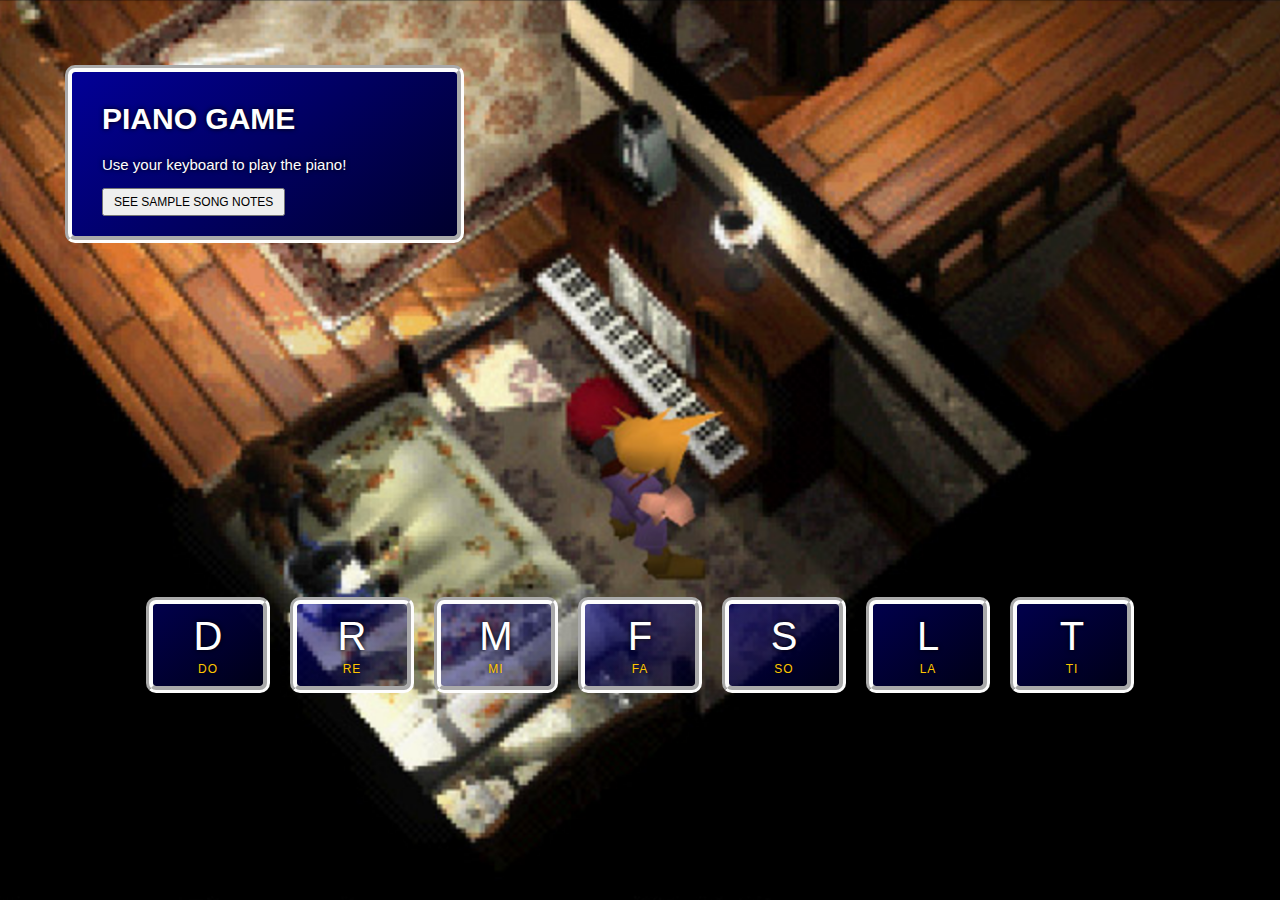
<file: index.html>
<!DOCTYPE html>
<html lang="en">
<head>
  <meta charset="UTF-8">
  <title>Yeah, I jammed on it.</title>
</head>

<style>
  html {
  font-size: 10px;
  background: url(cloud-piano.png) center;
  background-size: cover;
}

body,html {
  margin: 0;
  padding: 0;
  font-family: sans-serif;
  min-width: 900px;
}

.menu {
  border: .7rem groove #fdfdfd;
  border-radius: 1rem;
  margin: 5rem;
  font-size: 1.5rem;
  padding: 1rem .5rem 2rem 3rem;
  width: 350px;
  color: white;
  background: rgb(2,0,151);
  background: linear-gradient(140deg, rgba(2,0,151,1) 0%, rgba(0,0,45,1) 100%);
  text-shadow: 0 0 .5rem black;
  position: absolute;
  top: 1.5rem;
  left: 1.5rem;
}

.keys {
  display: flex;
  flex: 1;
  min-height: 100vh;
  align-items: center;
  justify-content: center;
}

.key {
  border: .7rem groove #fdfdfd;
  border-radius: 1rem;
  margin: 1rem;
  font-size: 1.5rem;
  padding: 1rem .5rem;
  transition: all .07s ease;
  width: 10rem;
  text-align: center;
  color: white;
  background: rgb(2,0,151);
  background: linear-gradient(140deg, rgba(2,0,151,0.5) 0%, rgba(0,0,45,0.5) 100%);
  text-shadow: 0 0 .5rem black;
  margin-top: 400px;
}

.playing {
  transform: scale(1.1);
  border-color: #ffc600;
  box-shadow: 0 0 1rem #ffc600;
}

kbd {
  display: block;
  font-size: 4rem;
  font-family: sans-serif;
}

.sound {
  font-size: 1.2rem;
  text-transform: uppercase;
  letter-spacing: .1rem;
  color: #ffc600;
}

button {
  text-transform: uppercase;
  padding: 5px 10px;
  font-size: 1.2rem;
}

button:hover {
  cursor: pointer;
  background: #fdfdfd;
}

</style>

<body>
  

  <div class="keys">
    <div id="menu" class="menu">
      <h1>PIANO GAME</h1>
      <p>Use your keyboard to play the piano!</p>
      <button id="btn">See Sample Song Notes</button>
    </div>

    <div data-key="68" class="key">
      <kbd>D</kbd>
      <span class="sound">Do</span>
    </div>
    <div data-key="82" class="key">
      <kbd>R</kbd>
      <span class="sound">Re</span>
    </div>
    <div data-key="77" class="key">
      <kbd>M</kbd>
      <span class="sound">Mi</span>
    </div>
    <div data-key="70" class="key">
      <kbd>F</kbd>
      <span class="sound">Fa</span>
    </div>
    <div data-key="83" class="key">
      <kbd>S</kbd>
      <span class="sound">So</span>
    </div>
    <div data-key="76" class="key">
      <kbd>L</kbd>
      <span class="sound">La</span>
    </div>
    <div data-key="84" class="key">
      <kbd>T</kbd>
      <span class="sound">Ti</span>
    </div>
  </div>

  <audio data-key="68" src="sounds/1do.wav"></audio>
  <audio data-key="82" src="sounds/2re.wav"></audio>
  <audio data-key="77" src="sounds/3mi.wav"></audio>
  <audio data-key="70" src="sounds/4fa.wav"></audio>
  <audio data-key="83" src="sounds/5sol.wav"></audio>
  <audio data-key="76" src="sounds/6la.wav"></audio>
  <audio data-key="84" src="sounds/7ti.wav"></audio>


<script>
  function removeTransition(e) {
    if (e.propertyName !== 'transform') return;
    e.target.classList.remove('playing');
  }

  function playSound(e) {
    const audio = document.querySelector(`audio[data-key="${e.keyCode}"]`);
    const key = document.querySelector(`div[data-key="${e.keyCode}"]`);
    if (!audio) return;

    key.classList.add('playing');
    audio.currentTime = 0;
    audio.play();
  }

  const keys = Array.from(document.querySelectorAll('.key'));
  keys.forEach(key => key.addEventListener('transitionend', removeTransition));
  window.addEventListener('keydown', playSound);

  document.getElementById("btn").addEventListener("click", displaySong);
  
  function displaySong() {
  document.getElementById("menu").innerHTML = menu.innerHTML + "<p>Do, Re, Mi, Ti, La, Do, Re, Mi, So, Fa, Do, Re, Do</p>"
}

</script>

</body>
</html>
</file>
